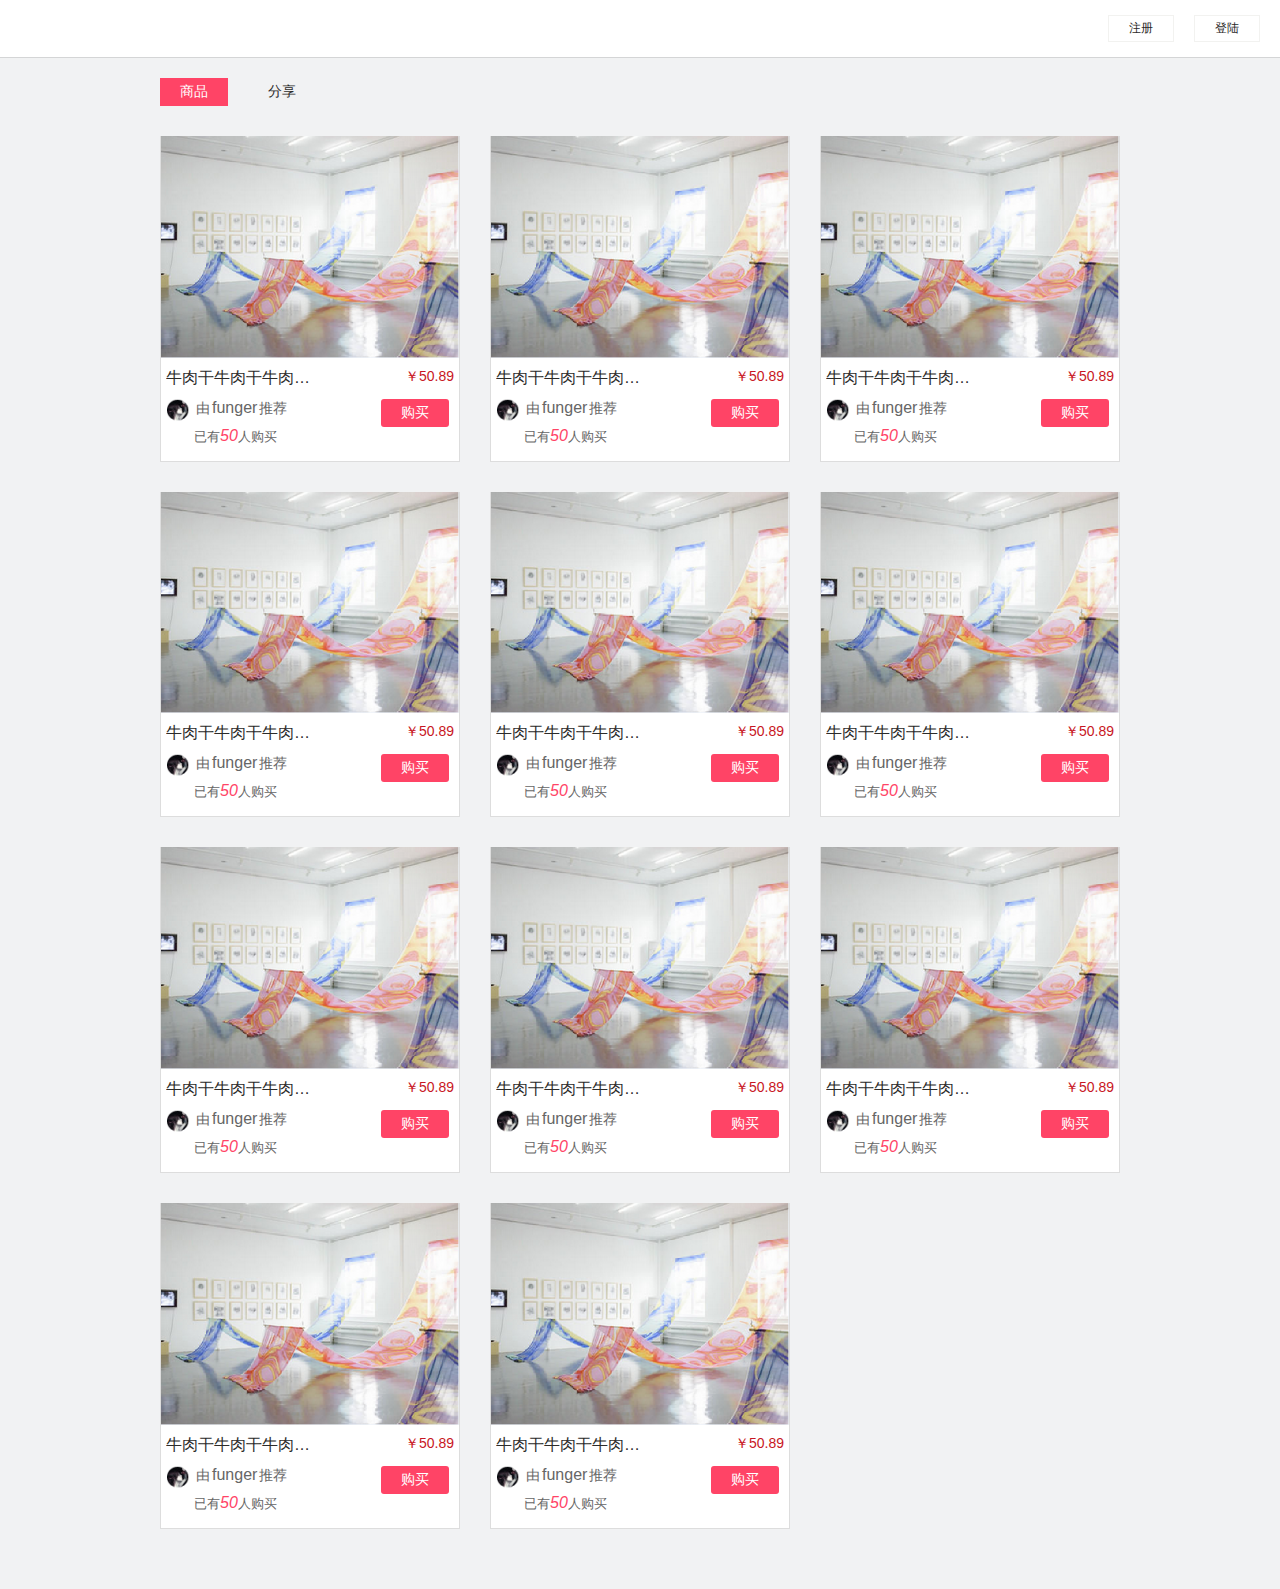
<file: index.html>
<!DOCTYPE html>
<html >
<head>
	<meta  charset="utf-8"/>
	<meta name="keywords" content=""/>
	<meta name="description" content="" />
	<title>index</title>
	<link rel="stylesheet" type="text/css" href="css/reset.css" media="all" />
	<link rel="stylesheet" type="text/css" href="css/main.css" media="all" />
</head>
<body>	
	<div class="navBar clearfix">
		<nav class="myNav">
			<ul class="sub_nav">
				<li><a href="#">首页</a></li>
				<li class="regist "><a href="#">注册</a></li>
				<li class="login"><a href="#">登陆</a></li>
			</ul>
		</nav>
	</div>
	<div class="slide">
		<img src="./images/img_1_1.png" alt="">
	</div>
	
	<section class="container">
		<div class="full"></div>		
		<header class="myHeader">		
			<ul class="nav clearfix">
				<li class="login"><a href="#">登陆</a></li>
				<li class="regist "><a href="#">注册</a></li>
			</ul>
	   </header>
		<div class="content">
			<ul class="tab clearfix">
				<li class="cur"><a href="#" >商品</a></li>
				<li><a href="#">分享</a></li>
			</ul>
			<div class="contentBox">
				<div class="tabList" >
					<ul class="listItem clearfix">
						<li>
							<img src="./images/img_2.png" width="100%">
							<div class="description clearfix">
								<div class="del_desc clearfix">
									<h3><a href="">牛肉干牛肉干牛肉干牛肉干</a></h3>
									<span>￥50.89</span>
								</div>
								<!-- <a href="" class="btn_pay">购买</a> -->
								<div class="del_desc clearfix">
									<img src="./images/img_3.png" class="photo">
									<p>由<strong>funger</strong>推荐</p>
									<a href="" class="btn_pay">购买</a>
								</div>
								<p class="list_p">已有<strong>50</strong>人购买</p>
							</div>
						</li>
						<li>
							<img src="./images/img_2.png" width="100%">
							<div class="description clearfix">
								<div class="del_desc clearfix">
									<h3><a href="">牛肉干牛肉干牛肉干牛肉干</a></h3>
									<span>￥50.89</span>
								</div>
								<!-- <a href="" class="btn_pay">购买</a> -->
								<div class="del_desc clearfix">
									<img src="./images/img_3.png" class="photo">
									<p>由<strong>funger</strong>推荐</p>
									<a href="" class="btn_pay">购买</a>
								</div>
								<p class="list_p">已有<strong>50</strong>人购买</p>
							</div>
						</li>
						<li>
							<img src="./images/img_2.png" width="100%">
							<div class="description clearfix">
								<div class="del_desc clearfix">
									<h3><a href="">牛肉干牛肉干牛肉干牛肉干</a></h3>
									<span>￥50.89</span>
								</div>
								<!-- <a href="" class="btn_pay">购买</a> -->
								<div class="del_desc clearfix">
									<img src="./images/img_3.png" class="photo">
									<p>由<strong>funger</strong>推荐</p>
									<a href="" class="btn_pay">购买</a>
								</div>
								<p class="list_p">已有<strong>50</strong>人购买</p>
							</div>
						</li>
						<li>
							<img src="./images/img_2.png" width="100%">
							<div class="description clearfix">
								<div class="del_desc clearfix">
									<h3><a href="">牛肉干牛肉干牛肉干牛肉干</a></h3>
									<span>￥50.89</span>
								</div>
								<!-- <a href="" class="btn_pay">购买</a> -->
								<div class="del_desc clearfix">
									<img src="./images/img_3.png" class="photo">
									<p>由<strong>funger</strong>推荐</p>
									<a href="" class="btn_pay">购买</a>
								</div>
								<p class="list_p">已有<strong>50</strong>人购买</p>
							</div>
						</li>
						<li>
							<img src="./images/img_2.png" width="100%">
							<div class="description clearfix">
								<div class="del_desc clearfix">
									<h3><a href="">牛肉干牛肉干牛肉干牛肉干</a></h3>
									<span>￥50.89</span>
								</div>
								<!-- <a href="" class="btn_pay">购买</a> -->
								<div class="del_desc clearfix">
									<img src="./images/img_3.png" class="photo">
									<p>由<strong>funger</strong>推荐</p>
									<a href="" class="btn_pay">购买</a>
								</div>
								<p class="list_p">已有<strong>50</strong>人购买</p>
							</div>
						</li>
						<li>
							<img src="./images/img_2.png" width="100%">
							<div class="description clearfix">
								<div class="del_desc clearfix">
									<h3><a href="">牛肉干牛肉干牛肉干牛肉干</a></h3>
									<span>￥50.89</span>
								</div>
								<!-- <a href="" class="btn_pay">购买</a> -->
								<div class="del_desc clearfix">
									<img src="./images/img_3.png" class="photo">
									<p>由<strong>funger</strong>推荐</p>
									<a href="" class="btn_pay">购买</a>
								</div>
								<p class="list_p">已有<strong>50</strong>人购买</p>
							</div>
						</li>
						<li>
							<img src="./images/img_2.png" width="100%">
							<div class="description clearfix">
								<div class="del_desc clearfix">
									<h3><a href="">牛肉干牛肉干牛肉干牛肉干</a></h3>
									<span>￥50.89</span>
								</div>
								<!-- <a href="" class="btn_pay">购买</a> -->
								<div class="del_desc clearfix">
									<img src="./images/img_3.png" class="photo">
									<p>由<strong>funger</strong>推荐</p>
									<a href="" class="btn_pay">购买</a>
								</div>
								<p class="list_p">已有<strong>50</strong>人购买</p>
							</div>
						</li>
						<li>
							<img src="./images/img_2.png" width="100%">
							<div class="description clearfix">
								<div class="del_desc clearfix">
									<h3><a href="">牛肉干牛肉干牛肉干牛肉干</a></h3>
									<span>￥50.89</span>
								</div>
								<!-- <a href="" class="btn_pay">购买</a> -->
								<div class="del_desc clearfix">
									<img src="./images/img_3.png" class="photo">
									<p>由<strong>funger</strong>推荐</p>
									<a href="" class="btn_pay">购买</a>
								</div>
								<p class="list_p">已有<strong>50</strong>人购买</p>
							</div>
						</li>
						<li>
							<img src="./images/img_2.png" width="100%">
							<div class="description clearfix">
								<div class="del_desc clearfix">
									<h3><a href="">牛肉干牛肉干牛肉干牛肉干</a></h3>
									<span>￥50.89</span>
								</div>
								<!-- <a href="" class="btn_pay">购买</a> -->
								<div class="del_desc clearfix">
									<img src="./images/img_3.png" class="photo">
									<p>由<strong>funger</strong>推荐</p>
									<a href="" class="btn_pay">购买</a>
								</div>
								<p class="list_p">已有<strong>50</strong>人购买</p>
							</div>
						</li>
						<li>
							<img src="./images/img_2.png" width="100%">
							<div class="description clearfix">
								<div class="del_desc clearfix">
									<h3><a href="">牛肉干牛肉干牛肉干牛肉干</a></h3>
									<span>￥50.89</span>
								</div>
								<!-- <a href="" class="btn_pay">购买</a> -->
								<div class="del_desc clearfix">
									<img src="./images/img_3.png" class="photo">
									<p>由<strong>funger</strong>推荐</p>
									<a href="" class="btn_pay">购买</a>
								</div>
								<p class="list_p">已有<strong>50</strong>人购买</p>
							</div>
						</li>
						<li>
							<img src="./images/img_2.png" width="100%">
							<div class="description clearfix">
								<div class="del_desc clearfix">
									<h3><a href="">牛肉干牛肉干牛肉干牛肉干</a></h3>
									<span>￥50.89</span>
								</div>
								<!-- <a href="" class="btn_pay">购买</a> -->
								<div class="del_desc clearfix">
									<img src="./images/img_3.png" class="photo">
									<p>由<strong>funger</strong>推荐</p>
									<a href="" class="btn_pay">购买</a>
								</div>
								<p class="list_p">已有<strong>50</strong>人购买</p>
							</div>
						</li>

					</ul>
					
				</div>

				<div class="tabList" style="display:none">
					<ul class="listItem clearfix">
						<li>
							<img src="./images/img_2.png" width="100%">
							<div class="description clearfix">
								<div class="del_desc clearfix">
									<h3><a href="">分享分享分享分享</a></h3>																	
								</div>
								<!-- <a href="" class="btn_pay">购买</a> -->
								<div class="del_desc clearfix">
									<img src="./images/img_3.png" class="photo">
									<p>由<strong>funger</strong>分享</p>
									<!-- <a href="" class="btn_pay">购买</a> -->
								</div>
							</div>
						</li>
						<li>
							<img src="./images/img_2.png" width="100%">
							<div class="description clearfix">
								<div class="del_desc clearfix">
									<h3><a href="">分享分享分享分享</a></h3>																	
								</div>
								<!-- <a href="" class="btn_pay">购买</a> -->
								<div class="del_desc clearfix">
									<img src="./images/img_3.png" class="photo">
									<p>由<strong>funger</strong>分享</p>
									<!-- <a href="" class="btn_pay">购买</a> -->
								</div>
							</div>
						</li>
						<li>
							<img src="./images/img_2.png" width="100%">
							<div class="description clearfix">
								<div class="del_desc clearfix">
									<h3><a href="">分享分享分享分享</a></h3>																	
								</div>
								<!-- <a href="" class="btn_pay">购买</a> -->
								<div class="del_desc clearfix">
									<img src="./images/img_3.png" class="photo">
									<p>由<strong>funger</strong>分享</p>
									<!-- <a href="" class="btn_pay">购买</a> -->
								</div>
							</div>
						</li>
						<li>
							<img src="./images/img_2.png" width="100%">
							<div class="description clearfix">
								<div class="del_desc clearfix">
									<h3><a href="">分享分享分享分享</a></h3>																	
								</div>
								<!-- <a href="" class="btn_pay">购买</a> -->
								<div class="del_desc clearfix">
									<img src="./images/img_3.png" class="photo">
									<p>由<strong>funger</strong>分享</p>
									<!-- <a href="" class="btn_pay">购买</a> -->
								</div>
							</div>
						</li>
						<li>
							<img src="./images/img_2.png" width="100%">
							<div class="description clearfix">
								<div class="del_desc clearfix">
									<h3><a href="">分享分享分享分享</a></h3>																	
								</div>
								<!-- <a href="" class="btn_pay">购买</a> -->
								<div class="del_desc clearfix">
									<img src="./images/img_3.png" class="photo">
									<p>由<strong>funger</strong>分享</p>
									<!-- <a href="" class="btn_pay">购买</a> -->
								</div>
							</div>
						</li>

						
					</ul>
					
				</div>

			</div>
		</div>
	</section>

	<!-- 回顶部 -->
	<div class="backTop">
		<img src="./images/img_4_1.png">
	</div>

	<!-- 弹出窗-注册 -->
	<div class="dropBox" id="regist">
		<div class="full"></div>
		<div class="dropMian ">
			<div class="clearfix closeBox">
				<a href="#" class="close"><img src="./images/img_5.png" alt=""></a>
			</div>			
			<h4>欢迎注册</h4>
			<div class="registBar">
				<input type="" placeholder="请输入手机号码"><br>
				<input type="" placeholder="密码至少6位"><br>
				<div class="codeBar clearfix"><input type="" placeholder="验证码" class="code" ><!-- <a href="#" class="identifyCode">获取短信验证码</a> --><input type="submit" class="identifyCode" value="点击获取验证码" ></div>				
			</div>
			<a href="#" class="complete">完成注册</a>
			<p>如果之前已开通账号，<a href="#" class="login">请直接登陆</a></p>

		</div>
	</div>

	<!-- 弹出窗-登陆 -->
	<div class="dropBox" id="login">
		<div class="full"></div>
		<div class="dropMian ">
			<div class="clearfix closeBox">
				<a href="#" class="close"><img src="./images/img_5.png" alt=""></a>
			</div>			
			<h4>登陆</h4>
			<div class="registBar">
				<input type="" placeholder="请输入手机号码"><br>
				<input type="" placeholder="输入密码"><br>
				<!-- <div class="codeBar clearfix"><input type="" placeholder="验证码" class="code" ><a href="#">获取短信验证码</a></div> -->				
			</div>
			<a href="#" class="complete">登陆</a>
			<div class="findPass">
				<p><input type="checkbox"><span>记住密码</span><a href="#" class="findPassword">忘记密码</a></p>				
				
			</div>
			<p>还没有账号，<a href="#" class="regist">立即注册</a></p>		

		</div>
	</div>

	<!-- 弹出窗-找回密码 -->
	<div class="dropBox" id="findPassword">
		<div class="full"></div>
		<div class="dropMian ">
			<div class="clearfix closeBox">
				<a href="#" class="close"><img src="./images/img_5.png" alt=""></a>
			</div>			
			<h4>找回密码</h4>
			<div class="registBar">
				<input type="" placeholder="请输入手机号码"><br>				
				<div class="codeBar clearfix"><input type="" placeholder="验证码" class="code" ><!-- <a href="#" class="identifyCode">获取短信验证码</a> --><input type="submit" class="identifyCode" value="点击获取验证码" ></div>				
			</div>
			<a href="#" class="complete revisePassword" >修改密码</a>
		</div>
	</div>

	<!-- 弹出窗-修改密码 -->
	<div class="dropBox" id="revisePassword">
		<div class="full"></div>
		<div class="dropMian ">
			<div class="clearfix closeBox">
				<a href="#" class="close"><img src="./images/img_5.png" alt=""></a>
			</div>			
			<h4>修改密码</h4>
			<div class="registBar">
				<input type="" placeholder="请输入新密码"><br>
				<input type="" placeholder="请再次输入密码">
			</div>
			<a href="#" class="complete">确定</a>
		</div>
	</div>

<script type="text/javascript" src="js/jquery-1.9.1.js"></script>
<script type="text/javascript" src="js/main.js"></script>
<script type="text/javascript">
	
	$(document).ready(function(){

		
		
	})
</script>
</body>

</html>
</file>
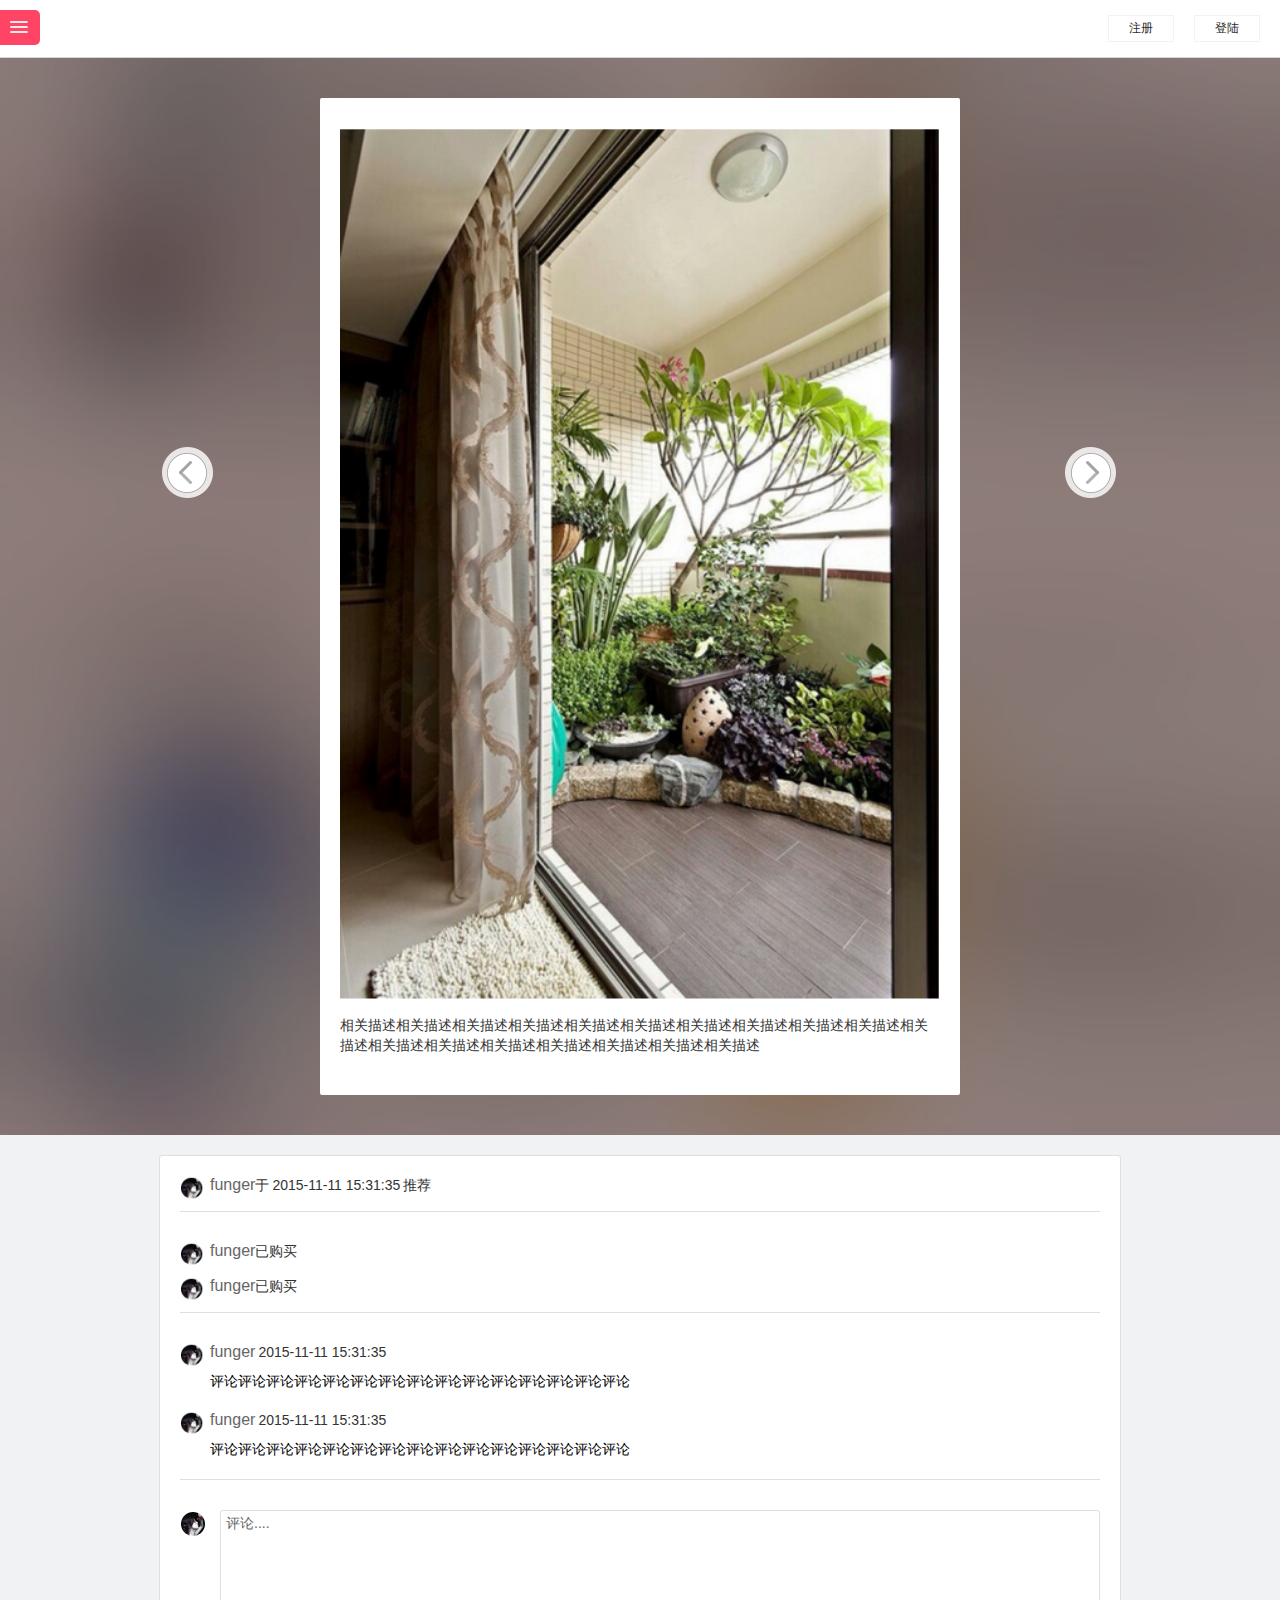
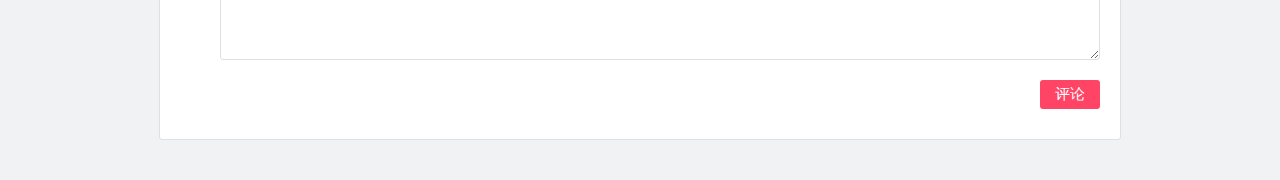
<file: detail.html>
<!DOCTYPE html>
<saved from url=(0022)http://blog.csdn.net/electroniXtar/ >
<html >
<head>
	<meta  charset="utf-8"/>
	<meta name="keywords" content=""/>
	<meta name="description" content="" />
	<title>detail</title>
	<link rel="stylesheet" type="text/css" href="css/reset.css" media="all" />
	<link rel="stylesheet" type="text/css" href="css/main.css" media="all" />
</head>
<body>	
	<div class="navBar clearfix">
		<nav class="myNav">
			<ul class="sub_nav">
				<li><a href="#">首页</a></li>
				<li class="regist "><a href="#">注册</a></li>
				<li class="login"><a href="#">登陆</a></li>
			</ul>
		</nav>
	</div>
	<div class="slideIn slide border_radius">
		<img src="./images/img_1_1.png" alt="">
	</div>
	<div class=" slide slideOut border_radius">
		<img src="./images/img_1_1.png" alt="">
	</div>
	<div class="container">
		<div class="full"></div>
		<header class="myHeader">		
				<ul class="nav clearfix">
					<li class="login"><a href="#">登陆</a></li>
					<li class="regist "><a href="#">注册</a></li>
				</ul>
		 </header>
		<section class="warpDetail" >
			
			<div class="conDetail">
				<div class="detailBox">
					<div class="detailList">
						<img src="./images/img_7.png" alt="detail" width="100%">
						<p>相关描述相关描述相关描述相关描述相关描述相关描述相关描述相关描述相关描述相关描述相关描述相关描述相关描述相关描述相关描述相关描述相关描述相关描述</p>
					</div>
				</div>
				<div class="page clearfix">
					<img src="./images/pre.png" alt="" class="pre">
					<img src="./images/next.png" alt="" class="next">
				</div>
			</div>
		</section>
		<section class=" container_det" >
			<div class="content" >
				<div class="con_detail">
					<div class="photo_det clearfix">
						<img src="./images/img_3.png" alt="" ><span><strong>funger</strong>于<i>2015-11-11 15:31:35</i>推荐</span>
					</div>
				</div>
				<div class="con_detail">
					<div class="photo_det clearfix">
						<img src="./images/img_3.png" alt="" ><span><strong>funger</strong>已购买</span>
					</div>
					<div class="photo_det clearfix">
						<img src="./images/img_3.png" alt="" ><span><strong>funger</strong>已购买</span>
					</div>
				</div>

				<div class="con_detail">
					<div class="photo_det clearfix">
						<img src="./images/img_3.png" alt="" ><span><strong>funger</strong><i>2015-11-11 15:31:35</i></span><br>
						<p>评论评论评论评论评论评论评论评论评论评论评论评论评论评论评论</p>
					</div>
					<div class="photo_det clearfix">
						<img src="./images/img_3.png" alt="" ><span><strong>funger</strong><i>2015-11-11 15:31:35</i></span><br>
						<p>评论评论评论评论评论评论评论评论评论评论评论评论评论评论评论</p>
					</div>
				</div>
				<div class="comment_det clearfix">
					<img src="./images/img_3.png" alt="" >
					<textarea type="text"  value="">评论....</textarea>
					<a href="">评论</a>
				</div>
			</div>	
		</section>
	</div>

	<!-- 回顶部 -->
	<div class="backTop">
		<img src="./images/img_4_1.png">
	</div>

	<!-- 弹出窗-注册 -->
	<div class="dropBox" id="regist">
		<div class="full"></div>
		<div class="dropMian ">
			<div class="clearfix closeBox">
				<a href="#" class="close"><img src="./images/img_5.png" alt=""></a>
			</div>			
			<h4>欢迎注册</h4>
			<div class="registBar">
				<input type="" placeholder="请输入手机号码"><br>
				<input type="" placeholder="密码至少6位"><br>
				<div class="codeBar clearfix"><input type="" placeholder="验证码" class="code" ><!-- <a href="#">获取短信验证码</a> --><input type="submit" class="identifyCode" value="点击获取验证码" ></div>				
			</div>
			<a href="#" class="complete">完成注册</a>
			<p>如果之前已开通账号，<a href="#" class="login">请直接登陆</a></p>

		</div>
	</div>

	<!-- 弹出窗-登陆 -->
	<div class="dropBox" id="login">
		<div class="full"></div>
		<div class="dropMian ">
			<div class="clearfix closeBox">
				<a href="#" class="close"><img src="./images/img_5.png" alt=""></a>
			</div>			
			<h4>登陆</h4>
			<div class="registBar">
				<input type="" placeholder="请输入手机号码"><br>
				<input type="" placeholder="输入密码"><br>
				<!-- <div class="codeBar clearfix"><input type="" placeholder="验证码" class="code" ><a href="3">获取短信验证码</a></div> -->				
			</div>
			<a href="#" class="complete">登陆</a>
			<div class="findPass">
				<p><input type="checkbox"><span>记住密码</span><a href="#" class="findPassword">忘记密码</a></p>				
				
			</div>
			<p>还没有账号，<a href="#" class="regist">立即注册</a></p>
		</div>
	</div>

	<!-- 弹出窗-找回密码 -->
	<div class="dropBox" id="findPassword">
		<div class="full"></div>
		<div class="dropMian ">
			<div class="clearfix closeBox">
				<a href="#" class="close"><img src="./images/img_5.png" alt=""></a>
			</div>			
			<h4>找回密码</h4>
			<div class="registBar">
				<input type="" placeholder="请输入手机号码"><br>				
				<div class="codeBar clearfix"><input type="" placeholder="验证码" class="code" ><!-- <a href="3">获取短信验证码</a> --><input type="submit" class="identifyCode" value="点击获取验证码" ></div>				
			</div>
			<a href="#" class="complete revisePassword" >修改密码</a>
		</div>
	</div>

	<!-- 弹出窗-修改密码 -->
	<div class="dropBox" id="revisePassword">
		<div class="full"></div>
		<div class="dropMian ">
			<div class="clearfix closeBox">
				<a href="#" class="close"><img src="./images/img_5.png" alt=""></a>
			</div>			
			<h4>修改密码</h4>
			<div class="registBar">
				<input type="" placeholder="请输入新密码"><br>
				<input type="" placeholder="请再次输入密码">
			</div>
			<a href="#" class="complete">确定</a>
		</div>
	</div>

<script type="text/javascript" src="js/jquery-1.9.1.js"></script>
<script type="text/javascript" src="js/main.js"></script>
<script type="text/javascript" src="js/ie789.js"></script>
<script type="text/javascript">
	
	$(document).ready(function(){
		
		

	})
</script>
</body>

</html>
</file>
<file: css/main.css>
body{background: #F1F2F3;font-family: "Microsoft YaHei","Arial";}

/*首页*/
.border_radius{}
.myHeader{width: 100%;top:0px;left: 0px;background: #fff;border-bottom: 1px solid #D4D5D6;}
.myHeader .nav{width: 100%;padding: 15px 0;}
.nav li{float: right;margin-right: 20px;border: 1px solid #F2F2F0;}
.nav li a{font-size:12px;color: #2c2b2a;height: 25px;line-height: 25px;display: inline-block;padding: 0 20px;}
.navBar{position: fixed;left: 0px;top:0px;height: 100%;z-index: 0;background: #000; }
.navBar .myNav{height: 100%;padding-top: 50px;}
.myNav .sub_nav{height: 100%;}
.sub_nav li{border-bottom: 1px solid #393837;}
.sub_nav li:hover{background: #D04344; }
.sub_nav li a{font-size:13px;color: #999 ;padding: 15px 120px 15px 40px;display: inline-block;width: 30px;}
.sub_nav li a:hover{color: #fff;}
/*.navBar .slide{background: #FF4466;border-bottom-right-radius: 5px;border-top-right-radius: 5px;float: left;margin-top: 10px;height: 35px;width: 40px;}*/
.slideIn,.slideOut{background: #FF4466;border-bottom-right-radius: 5px;border-top-right-radius: 5px;top: 10px;height: 35px;width: 40px;left: 0;position: fixed;z-index: 20}
.slideIn img,.slideOut img{display: inline-block;/*padding:8px 8px 6px 8px;*/margin: 8px 8px 7px 6px;}
.container{width:100%;margin: 0px auto 0;z-index:10;position:absolute;top:0;left: 0;background: #F1F2F3;}
.container .full{background:rgba(1,1,1,.2);filter:progid:DXImageTransform.Microsoft.gradient(startColorstr=#33000000,endColorstr=#33000000);position: absolute;top:0;left: 0;height: 100%;width: 100%;z-index: 110;display: none;}

.container .content{width: 960px;margin: 20px auto 0 auto;}
.content .tab{width: 100%;}
.tab li{float: left;margin-right: 20px;}
.tab li a{display: inline-block;font-size: 14px;  /*color: #2c2b2a;*/padding: 5px 20px;}
.cur a{background: #FF4466;color: #fff;}
.content .contentBox{width: 990px;margin:30px 0;}
.contentBox .tabList{width: 100%;}
.tabList .listItem{width: 100%;}
.listItem li{float: left;box-sizing:border-box;width:300px;background: #fff;margin: 0 30px 30px 0;  border: 1px solid #ddd;margin-right: 28px\9;}
.listItem li img{margin-top: -1px;}
.listItem li .description{box-sizing:border-box;/*border: 1px solid #ddd;*/ margin-top: -4px;}
.description .del_desc{margin: 10px 5px;}
.del_desc h3 a{display:inline-block;font-size: 16px;color:#2c2b2a ;overflow: hidden;  white-space: nowrap;  text-overflow: ellipsis; 
 -o-text-overflow: ellipsis;width: 150px;float: left;}
.del_desc span{display: inline-block;float: right;color: #C81623;font-size: 14px;}
.del_desc .photo{width: 25px;height: 25px;border-radius: 50%;display: inline-block;float: left;}
.del_desc p{float: left;margin-left: 5px;color: #666;font-size: 14px;}
.del_desc p strong{font-size: 16px;margin: 0 2px;display: inline-block;}
.description .btn_pay{display: block;float: right;margin-right: 5px;padding: 5px 20px;background: #FF4466;color: #fff;border-radius: 3px;font-size: 14px;}

.description .list_p{color: #666;font-size: 13px;margin:-10px 0  15px 33px;}
.list_p strong{font-size: 16px;color: #FF4466;font-style:italic; }

/*回顶部*/
.backTop{position: fixed;bottom: 20px;right: 20px;display: none;z-index: 100 }

/*弹出窗*/
.dropBox{position: fixed;top:0px;left: 0;width: 100%;height: 100%;display: none;z-index: 100}
.dropBox .full{/*background: #000;*//*opacity: .2;filter:Alpha(opacity=20);*/width: 100%;height: 100%;background:rgba(1,1,1,.2);filter:progid:DXImageTransform.Microsoft.gradient(startColorstr=#330000000,endColorstr=#33000000);}

.dropBox  .dropMian{z-index: 100;position: absolute;top:30%;left: 50%;background: #fff;width:400px;margin-left: -250px;text-align: center;padding-bottom: 50px; }
.dropMian .closeBox{width: 100%;margin-top: 10px;}
.dropMian .close{display: inline-block;float: right;margin-right: 10px;}
.dropMian  h4{width: 100%;text-align: center;font-size: 18px;color: #2C2B2A;margin: 20px 0 20px 0;}
.dropMian .registBar{width: 300px;margin: 0 auto;}
.registBar input{width: 300px;margin-bottom: 20px;height: 40px;border: 1px solid #CCCCCC;padding-left: 5px;box-sizing:border-box;
	font: 14px/40px "Microsoft YaHei","Arial";margin-bottom: 0px\9;}
.registBar  .codeBar{width: 300px;margin: 0 auto;}
.registBar  .codeBar div{display: inline;width: 180px;float: left;#display: inline;;#zoom:1;}
.registBar input.code{width: 180px;float: left;#display: inline;;#zoom:1;}
.registBar .identifyCode{display: inline-block;width: 110px;float: right;background: #F4F4F4;border: 1px solid #CCCCCC;font-size: 12px;text-align: center;height: 40px;line-height: 40px;
color: #666;font-family:"Microsoft YaHei",'Arial';#display: inline;;#zoom:1;#height: 42px;#line-height: 32px;#border: 1px solid #CCCCCC;}
.dropMian .complete{display: inline-block;width: 300px;height: 40px;line-height: 40px;color: #fff;font-size: 16px;background: #FF4466;border-radius: 2px;
	margin-bottom: 10px;margin-top: 20px\9}
.dropMian p{width: 300px;margin: 0 auto;text-align: left;font-size: 12px;color: #666;}
.dropMian p a{color: #069;}
.findPass{width: 300px;margin: 0 auto;}
.findPass p {font-size: 14px;line-height: 20px;display: inline-block;margin: 5px 0;}
.findPass p input{float: left;display: inline-block;height: 15px;width: 15px;}
.findPass p span{display: inline-block;color: #666;font-size: 14px;margin-left: 3px;margin-top: -3px;float: left;}
.findPass p a{float: right;line-height: 20px;margin-top: -3px;}

/*详情页*/
.warpDetail{width: 100%;background: url(../images/img_6.png) center no-repeat;background-size: 100%;margin:0px 0 20px 0;/*position: relative;*/}
.warpDetail .conDetail{width: 960px;margin: 0px auto;padding: 40px 0; }
.conDetail .detailBox{background: #fff;border-radius: 2px;width: 640px;margin: 0 auto;}
.detailBox .detailList{margin: 0 20px;width: 600px;padding: 30px 0;}
.detailList p{font-size: 14px; word-break: break-all;color: #333;line-height: 20px;margin: 10px 0;}
.conDetail .page{width: 960px;position:absolute;top:25%;left:50%;margin-left: -480px;}
.page .pre{float: left;}
.page .next{float: right;}
.container_det{margin: 0px auto 40px auto;}
.container_det .content{border: 1px solid #DEDFE0;border-radius: 3px;background:#fff;}
.content .con_detail{margin: 20px 20px 30px 20px;border-bottom: 1px solid #DEDFE0;}
.con_detail .photo_det{width: 100%;margin-bottom: 10px;}
.photo_det img{width: 25px;height: 25px;border-radius: 50%;display: inline-block;float: left;}
.photo_det span{float: left;margin-left: 5px;font-size: 14px;color: #333;}
.photo_det span strong{font-size: 16px;color: #666;}
.photo_det span i{display: inline-block;margin: 0 3px;font-style: normal;}
.photo_det p{float: left;font-size: 14px;line-height: 20px;margin: 10px 0 10px 5px;}
.content .comment_det{margin: 20px;}
.comment_det textarea{color: #666;font-size: 14px;padding-left: 5px;line-height: 25px;width:880px;box-sizing:border-box;border: 1px solid #DEDFE0;border-radius: 3px;height: 150px;
display: inline-block;font-family: "Microsoft yahei","Arial" ;float: right;}
.comment_det img{float: left;}
.comment_det a{float: right;padding: 5px 15px;font-size: 15px;color: #fff;background:#FF4466 ;border-radius: 3px;display: inline-block;margin: 20px auto 10px;}
</file>
